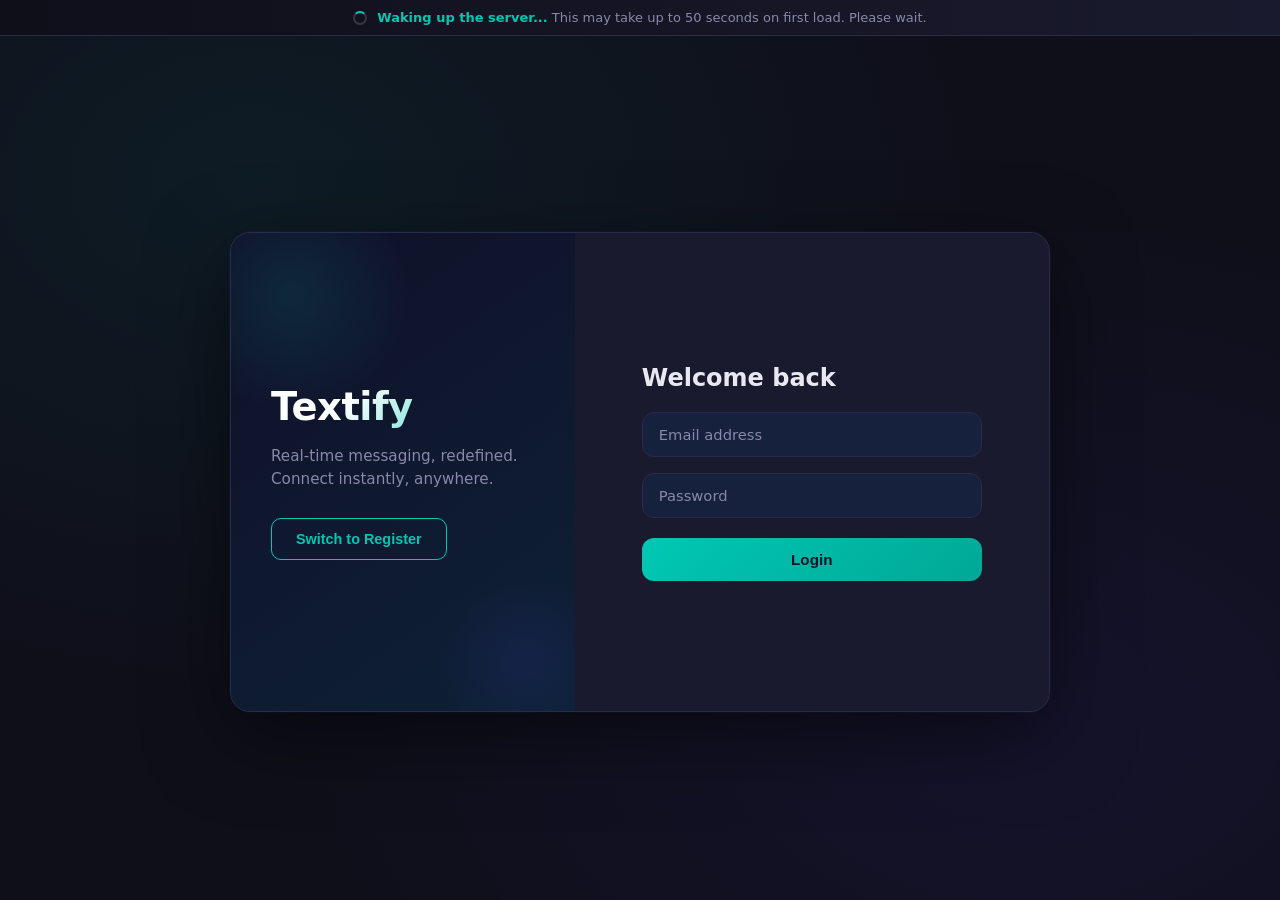
<file: frontend/index.html>
<!DOCTYPE html>
<html lang="en">
<head>
  <meta charset="UTF-8">
  <meta name="viewport" content="width=device-width, initial-scale=1.0">
  <title>Textify — Real-time Chat</title>
  <link rel="stylesheet" href="./css/style.css">
</head>
<body>

<!-- Render cold-start warning banner -->
<div id="render-banner">
  <div class="spinner"></div>
  <p class="banner-text">
    <span>Waking up the server...</span>
    This may take up to 50 seconds on first load. Please wait.
  </p>
</div>

<div class="auth-container">
  <div class="auth-card">

    <!-- Left Panel -->
    <div class="auth-panel">
      <h1>Textify</h1>
      <p>Real-time messaging, redefined.<br>Connect instantly, anywhere.</p>
      <button id="toggleBtn">Switch to Register</button>
    </div>

    <!-- Right Form Area -->
    <div class="auth-forms">

      <!-- Login Form -->
      <form id="loginForm" class="form active">
        <h2>Welcome back</h2>
        <input type="email" placeholder="Email address" required id="loginEmail" autocomplete="email">
        <input type="password" placeholder="Password" required id="loginPassword" autocomplete="current-password">
        <button type="submit">Login</button>
      </form>

      <!-- Register Form -->
      <form id="registerForm" class="form">
        <h2>Create account</h2>
        <input type="text" placeholder="Username" required id="registerUsername" autocomplete="username">
        <input type="email" placeholder="Email address" required id="registerEmail" autocomplete="email">
        <input type="password" placeholder="Password" required id="registerPassword" autocomplete="new-password">
        <button type="submit">Register</button>
      </form>

    </div>
  </div>
</div>

<script src="./js/auth.js"></script>
<script>
  // Ping the server and hide the banner once it responds
    const banner = document.getElementById("render-banner");
  document.body.classList.add("banner-active");

  async function wakeServer() {
    try {
      const res = await fetch(`${API_URL}/`, { method: "GET" });
      if (res.ok) {
        banner.classList.add("hidden");
        document.body.classList.remove("banner-active");
      } else {
        setTimeout(wakeServer, 3000);
      }
    } catch (e) {
      setTimeout(wakeServer, 3000);
    }
  }
  wakeServer();
</script>
</body>
</html>
</file>
<file: frontend/css/style.css>
/* ============================================
   MyText — Auth Page Styles
   Color Scheme: Deep Indigo + Teal Accent
   ============================================ */

*, *::before, *::after {
  box-sizing: border-box;
  margin: 0;
  padding: 0;
}

:root {
  --bg: #0f0f1a;
  --surface: #1a1a2e;
  --surface2: #16213e;
  --border: #2a2a4a;
  --accent: #00c8b4;
  --accent-dark: #00a896;
  --accent-glow: rgba(0, 200, 180, 0.18);
  --text: #e8e8f0;
  --text-muted: #8888aa;
  --error: #ff5f7e;
  --radius: 12px;
  --font: 'Segoe UI', system-ui, -apple-system, sans-serif;
}

html, body {
  height: 100%;
  font-family: var(--font);
  background: var(--bg);
  color: var(--text);
}

/* ── Background mesh ── */
body {
  background-color: var(--bg);
  background-image:
    radial-gradient(ellipse at 20% 20%, rgba(0, 200, 180, 0.07) 0%, transparent 50%),
    radial-gradient(ellipse at 80% 80%, rgba(88, 66, 255, 0.08) 0%, transparent 50%);
  min-height: 100vh;
  display: flex;
  align-items: center;
  justify-content: center;
}

/* ── Render wake-up banner ── */
#render-banner {
  position: fixed;
  top: 0; left: 0; right: 0;
  z-index: 9999;
  background: linear-gradient(90deg, #0f0f1a, #1a1a2e);
  color: var(--text);
  text-align: center;
  padding: 10px 20px;
  font-size: 13px;
  display: flex;
  align-items: center;
  justify-content: center;
  gap: 10px;
  border-bottom: 1px solid var(--border);
}
#render-banner .spinner {
  width: 14px; height: 14px;
  border: 2px solid rgba(255,255,255,0.15);
  border-top-color: var(--accent);
  border-radius: 50%;
  animation: spin 0.8s linear infinite;
  flex-shrink: 0;
}
@keyframes spin { to { transform: rotate(360deg); } }
#render-banner .banner-text { color: var(--text-muted); }
#render-banner .banner-text span { color: var(--accent); font-weight: 600; }
#render-banner.hidden { display: none; }
body.banner-active { padding-top: 44px; }

/* ── Auth Container ── */
.auth-container {
  width: 100%;
  padding: 20px;
  display: flex;
  align-items: center;
  justify-content: center;
}

.auth-card {
  display: flex;
  width: 100%;
  max-width: 820px;
  min-height: 480px;
  background: var(--surface);
  border-radius: 20px;
  border: 1px solid var(--border);
  overflow: hidden;
  box-shadow: 0 24px 80px rgba(0,0,0,0.5), 0 0 0 1px rgba(0,200,180,0.04);
}

/* ── Left Panel ── */
.auth-panel {
  width: 42%;
  background: linear-gradient(145deg, #101028 0%, #0d2135 100%);
  padding: 52px 40px;
  display: flex;
  flex-direction: column;
  justify-content: center;
  gap: 16px;
  position: relative;
  overflow: hidden;
}

.auth-panel::before {
  content: '';
  position: absolute;
  top: -60px; left: -60px;
  width: 240px; height: 240px;
  background: radial-gradient(circle, rgba(0,200,180,0.12) 0%, transparent 70%);
  pointer-events: none;
}

.auth-panel::after {
  content: '';
  position: absolute;
  bottom: -40px; right: -40px;
  width: 180px; height: 180px;
  background: radial-gradient(circle, rgba(88,66,255,0.1) 0%, transparent 70%);
  pointer-events: none;
}

.auth-panel h1 {
  font-size: 2.4rem;
  font-weight: 800;
  letter-spacing: -0.5px;
  background: linear-gradient(135deg, #ffffff 30%, var(--accent));
  -webkit-background-clip: text;
  -webkit-text-fill-color: transparent;
  background-clip: text;
}

.auth-panel p {
  color: var(--text-muted);
  font-size: 0.95rem;
  line-height: 1.5;
}

.auth-panel button {
  margin-top: 12px;
  padding: 12px 24px;
  border: 1.5px solid var(--accent);
  background: transparent;
  color: var(--accent);
  border-radius: 10px;
  font-size: 0.9rem;
  font-weight: 600;
  cursor: pointer;
  transition: all 0.2s;
  width: fit-content;
}

.auth-panel button:hover {
  background: var(--accent-glow);
  box-shadow: 0 0 20px rgba(0,200,180,0.2);
}

/* ── Right Form Area ── */
.auth-forms {
  flex: 1;
  padding: 48px 40px;
  display: flex;
  align-items: center;
  justify-content: center;
  background: var(--surface);
}

.form {
  display: none;
  flex-direction: column;
  gap: 16px;
  width: 100%;
  max-width: 340px;
}

.form.active {
  display: flex;
}

.form h2 {
  font-size: 1.5rem;
  font-weight: 700;
  color: var(--text);
  margin-bottom: 4px;
}

.form input {
  background: var(--surface2);
  border: 1.5px solid var(--border);
  color: var(--text);
  padding: 13px 16px;
  border-radius: var(--radius);
  font-size: 0.92rem;
  font-family: var(--font);
  outline: none;
  transition: border-color 0.2s, box-shadow 0.2s;
}

.form input::placeholder { color: var(--text-muted); }

.form input:focus {
  border-color: var(--accent);
  box-shadow: 0 0 0 3px var(--accent-glow);
}

.form button[type="submit"] {
  background: linear-gradient(135deg, var(--accent) 0%, var(--accent-dark) 100%);
  color: #0a1628;
  border: none;
  padding: 13px;
  border-radius: var(--radius);
  font-size: 0.95rem;
  font-weight: 700;
  cursor: pointer;
  transition: all 0.2s;
  margin-top: 4px;
}

.form button[type="submit"]:hover {
  transform: translateY(-1px);
  box-shadow: 0 6px 24px rgba(0,200,180,0.3);
}

.form button[type="submit"]:active {
  transform: translateY(0);
}

/* ── Responsive ── */
@media (max-width: 620px) {
  .auth-card {
    flex-direction: column;
    min-height: unset;
    border-radius: 16px;
  }

  .auth-panel {
    width: 100%;
    padding: 32px 28px 24px;
    flex-direction: row;
    flex-wrap: wrap;
    align-items: center;
    gap: 12px;
  }

  .auth-panel h1 { font-size: 1.8rem; }

  .auth-forms {
    padding: 28px 24px 36px;
  }
}
</file>
<file: frontend/css/dashboard.css>
/* ============================================
   Textify — Dashboard (Enhanced)
   ============================================ */

*, *::before, *::after { box-sizing: border-box; margin: 0; padding: 0; }

:root {
  --bg:        #0a0a14;
  --surface:   #11111f;
  --surface2:  #18182e;
  --surface3:  #20203a;
  --border:    #2a2a45;
  --accent:    #00c8b4;
  --accent-dk: #00a896;
  --accent-glow: rgba(0,200,180,0.15);
  --sent-bg:   linear-gradient(135deg,#00c8b4,#00a896);
  --recv-bg:   #1a1a32;
  --text:      #e8e8f0;
  --muted:     #6666aa;
  --soft:      #aaaacc;
  --online:    #00e676;
  --sidebar-w: 300px;
  --font:      'Segoe UI', system-ui, sans-serif;
}

html, body { height: 100%; font-family: var(--font); background: var(--bg); color: var(--text); overflow: hidden; }

/* ── Toast ── */
#toast-container { position: fixed; bottom: 24px; right: 24px; z-index: 9999; display: flex; flex-direction: column; gap: 8px; }
.toast {
  background: var(--surface3); border: 1px solid var(--border);
  border-left: 3px solid var(--accent);
  color: var(--text); padding: 10px 16px; border-radius: 10px;
  font-size: 13px; box-shadow: 0 8px 24px rgba(0,0,0,0.4);
  animation: slideIn 0.3s ease; max-width: 280px;
}
.toast.hiding { animation: slideOut 0.3s ease forwards; }
@keyframes slideIn  { from { transform: translateX(60px); opacity:0; } to { transform:translateX(0); opacity:1; } }
@keyframes slideOut { to   { transform: translateX(60px); opacity:0; } }

/* ── Layout ── */
.dashboard { display: flex; height: 100vh; overflow: hidden; }

/* ── Sidebar ── */
.sidebar {
  width: var(--sidebar-w); flex-shrink: 0;
  background: var(--surface); border-right: 1px solid var(--border);
  display: flex; flex-direction: column; overflow: hidden;
}

.profile-header {
  display: flex; align-items: center; gap: 10px;
  padding: 14px 14px 12px;
  border-bottom: 1px solid var(--border);
  background: var(--surface2);
}

.avatar-wrapper { position: relative; cursor: pointer; flex-shrink: 0; }
.avatar-wrapper:hover .avatar-edit-icon { opacity: 1; }
.avatar {
  width: 42px; height: 42px; border-radius: 50%;
  object-fit: cover; border: 2px solid var(--accent);
  background: var(--surface3); display: block;
}
.avatar-edit-icon {
  position: absolute; bottom: -2px; right: -2px;
  width: 18px; height: 18px; background: var(--accent);
  border-radius: 50%; display: flex; align-items: center;
  justify-content: center; font-size: 9px; opacity: 0;
  transition: opacity 0.2s;
}

.profile-info { flex: 1; min-width: 0; }
.profile-info h3 { font-size: 0.88rem; font-weight: 700; white-space: nowrap; overflow: hidden; text-overflow: ellipsis; }
.status { font-size: 0.7rem; color: var(--online); font-weight: 600; }

.logout-btn {
  background: transparent; border: 1px solid var(--border);
  color: var(--muted); padding: 5px 10px; border-radius: 8px;
  font-size: 0.75rem; cursor: pointer; transition: all 0.2s; flex-shrink: 0;
}
.logout-btn:hover { border-color: #ff5f7e; color: #ff5f7e; }

/* search */
.search-bar { padding: 10px 12px; border-bottom: 1px solid var(--border); }
.search-bar input {
  width: 100%; background: var(--surface3); border: 1.5px solid var(--border);
  color: var(--text); padding: 9px 13px; border-radius: 10px;
  font-size: 0.84rem; font-family: var(--font); outline: none;
  transition: border-color 0.2s, box-shadow 0.2s;
}
.search-bar input::placeholder { color: var(--muted); }
.search-bar input:focus { border-color: var(--accent); box-shadow: 0 0 0 3px var(--accent-glow); }

/* tabs */
.sidebar-tabs { display: flex; border-bottom: 1px solid var(--border); }
.stab {
  flex: 1; padding: 9px; background: transparent; border: none;
  color: var(--muted); font-family: var(--font); font-size: 0.82rem;
  font-weight: 600; cursor: pointer; transition: all 0.2s;
  border-bottom: 2px solid transparent;
}
.stab.active { color: var(--accent); border-bottom-color: var(--accent); }

/* chat list */
.chat-list { flex: 1; overflow-y: auto; }
.chat-list::-webkit-scrollbar { width: 3px; }
.chat-list::-webkit-scrollbar-thumb { background: var(--border); border-radius: 4px; }
.chat-list.hidden { display: none; }

/* chat item */
.chat-item {
  display: flex; align-items: center; gap: 10px;
  padding: 10px 14px; cursor: pointer;
  transition: background 0.15s; border-left: 3px solid transparent;
}
.chat-item:hover { background: var(--surface2); }
.chat-item.active-chat { background: var(--surface3); border-left-color: var(--accent); }

.chat-left { display: flex; align-items: center; gap: 10px; flex: 1; min-width: 0; }

/* avatar with status dot */
.av-wrap { position: relative; flex-shrink: 0; }
.avatar-small {
  width: 40px; height: 40px; border-radius: 50%;
  object-fit: cover; background: var(--surface3);
  border: 1.5px solid var(--border); display: block;
}
.status-dot {
  position: absolute; bottom: 1px; right: 1px;
  width: 10px; height: 10px; border-radius: 50%;
  border: 2px solid var(--surface);
}
.online-dot { background: var(--online); }
.offline-dot { background: #444466; }

.chat-meta { flex: 1; min-width: 0; }
.chat-username { font-size: 0.87rem; font-weight: 700; white-space: nowrap; overflow: hidden; text-overflow: ellipsis; }
.chat-preview { font-size: 0.74rem; color: var(--muted); white-space: nowrap; overflow: hidden; text-overflow: ellipsis; margin-top: 2px; }

.chat-right { flex-shrink: 0; display: flex; flex-direction: column; align-items: flex-end; gap: 4px; }
.chat-time { font-size: 0.68rem; color: var(--muted); }
.unread-badge {
  display: none; background: var(--accent); color: #061010;
  font-size: 0.68rem; font-weight: 800;
  min-width: 18px; height: 18px; border-radius: 9px;
  align-items: center; justify-content: center; padding: 0 4px;
}
.unread-badge.visible { display: flex; }

/* ── Chat Window ── */
.chat-window { flex: 1; display: flex; flex-direction: column; background: var(--bg); overflow: hidden; }

.chat-header {
  display: flex; align-items: center; gap: 12px;
  padding: 12px 18px; background: var(--surface);
  border-bottom: 1px solid var(--border); flex-shrink: 0;
}

.back-btn { display: none; background: transparent; border: none; color: var(--muted); font-size: 1.7rem; cursor: pointer; padding: 0 8px 0 0; line-height: 1; }
.chat-avatar { width: 38px; height: 38px; border-radius: 50%; object-fit: cover; border: 2px solid var(--border); background: var(--surface3); }
.chat-info { flex: 1; }
.chat-info h3 { font-size: 0.93rem; font-weight: 700; }
#chatStatus { font-size: 0.74rem; color: var(--muted); }
#chatStatus.online { color: var(--online); }

/* empty state */
.empty-state {
  flex: 1; display: flex; flex-direction: column;
  align-items: center; justify-content: center;
  color: var(--muted); gap: 10px; padding: 40px; text-align: center;
}
.empty-icon { font-size: 3rem; }
.empty-state p { font-size: 1.05rem; font-weight: 700; color: var(--soft); }
.empty-state small { font-size: 0.82rem; max-width: 260px; line-height: 1.5; }

.chat-window:not(.no-chat) .empty-state { display: none; }
.chat-window.no-chat .messages,
.chat-window.no-chat .message-input,
.chat-window.no-chat .typing-indicator { display: none; }

/* messages */
.messages { flex: 1; overflow-y: auto; padding: 16px 18px 10px; display: flex; flex-direction: column; gap: 4px; }
.messages::-webkit-scrollbar { width: 3px; }
.messages::-webkit-scrollbar-thumb { background: var(--border); border-radius: 4px; }

/* date separator */
.date-sep {
  text-align: center; font-size: 0.7rem; color: var(--muted);
  margin: 8px 0 4px; display: flex; align-items: center; gap: 8px;
}
.date-sep::before, .date-sep::after { content: ''; flex: 1; height: 1px; background: var(--border); }

/* message bubble */
.message {
  max-width: 66%; padding: 8px 13px; border-radius: 16px;
  font-size: 0.9rem; line-height: 1.45; word-break: break-word;
  animation: msgIn 0.2s cubic-bezier(0.22,1,0.36,1) both;
}
@keyframes msgIn { from { transform: translateY(8px) scale(0.97); opacity:0; } to { transform: translateY(0) scale(1); opacity:1; } }

.message.sent {
  background: var(--sent-bg); color: #041212;
  align-self: flex-end; border-bottom-right-radius: 4px; font-weight: 500;
}
.message.received {
  background: var(--recv-bg); color: var(--text);
  align-self: flex-start; border-bottom-left-radius: 4px;
  border: 1px solid var(--border);
}

.msg-footer { display: flex; align-items: center; justify-content: flex-end; gap: 4px; margin-top: 3px; }
.msg-time { font-size: 0.66rem; color: rgba(4,18,18,0.45); }
.message.received .msg-time { color: var(--muted); }
.tick { font-size: 0.68rem; color: rgba(4,18,18,0.4); }
.tick.seen { color: #031212; font-weight: 700; }

/* typing */
.typing-indicator { padding: 3px 20px; min-height: 20px; font-size: 0.76rem; color: var(--accent); font-style: italic; flex-shrink: 0; }

/* input bar */
.message-input {
  display: flex; align-items: center; gap: 8px;
  padding: 10px 12px 14px; background: var(--surface);
  border-top: 1px solid var(--border); flex-shrink: 0;
  position: relative;
}

.emoji-toggle {
  background: transparent; border: none; font-size: 1.25rem;
  cursor: pointer; padding: 6px; border-radius: 8px;
  transition: background 0.15s; flex-shrink: 0;
}
.emoji-toggle:hover { background: var(--surface3); }

.emoji-picker {
  position: absolute; bottom: 68px; left: 12px;
  background: var(--surface2); border: 1px solid var(--border);
  border-radius: 12px; padding: 10px; display: none;
  flex-wrap: wrap; gap: 5px; width: 272px;
  max-height: 180px; overflow-y: auto;
  box-shadow: 0 12px 40px rgba(0,0,0,0.5); z-index: 50;
}
.emoji-picker.open { display: flex; }
.emoji-picker span { font-size: 1.3rem; cursor: pointer; padding: 3px; border-radius: 6px; line-height: 1; transition: background 0.1s; }
.emoji-picker span:hover { background: var(--surface3); }

.message-input input {
  flex: 1; background: var(--surface2); border: 1.5px solid var(--border);
  color: var(--text); padding: 11px 16px; border-radius: 24px;
  font-size: 0.9rem; font-family: var(--font); outline: none;
  transition: border-color 0.2s, box-shadow 0.2s;
}
.message-input input::placeholder { color: var(--muted); }
.message-input input:focus { border-color: var(--accent); box-shadow: 0 0 0 3px var(--accent-glow); }

#sendBtn {
  background: linear-gradient(135deg, var(--accent), var(--accent-dk));
  color: #041212; border: none;
  width: 40px; height: 40px; border-radius: 50%;
  display: flex; align-items: center; justify-content: center;
  cursor: pointer; flex-shrink: 0; transition: all 0.2s;
  box-shadow: 0 4px 12px rgba(0,200,180,0.3);
}
#sendBtn:hover { transform: scale(1.08); box-shadow: 0 6px 18px rgba(0,200,180,0.4); }

/* overlay */
.sidebar-overlay { display: none; position: fixed; inset: 0; background: rgba(0,0,0,0.6); z-index: 99; backdrop-filter: blur(2px); }
.sidebar-overlay.active { display: block; }

/* ── MOBILE ── */
@media (max-width: 640px) {
  .sidebar {
    position: fixed; top: 0; left: 0; bottom: 0;
    width: 85%; max-width: 300px; z-index: 100;
    transform: translateX(-100%);
    transition: transform 0.28s cubic-bezier(0.4,0,0.2,1);
    box-shadow: 4px 0 32px rgba(0,0,0,0.5);
  }
  .sidebar.open { transform: translateX(0); }
  .back-btn { display: block; }
  .chat-window.no-chat .chat-header { display: none; }
  .message { max-width: 82%; }
  #toast-container { bottom: 70px; right: 10px; left: 10px; }
  .toast { max-width: 100%; }
}
</file>
